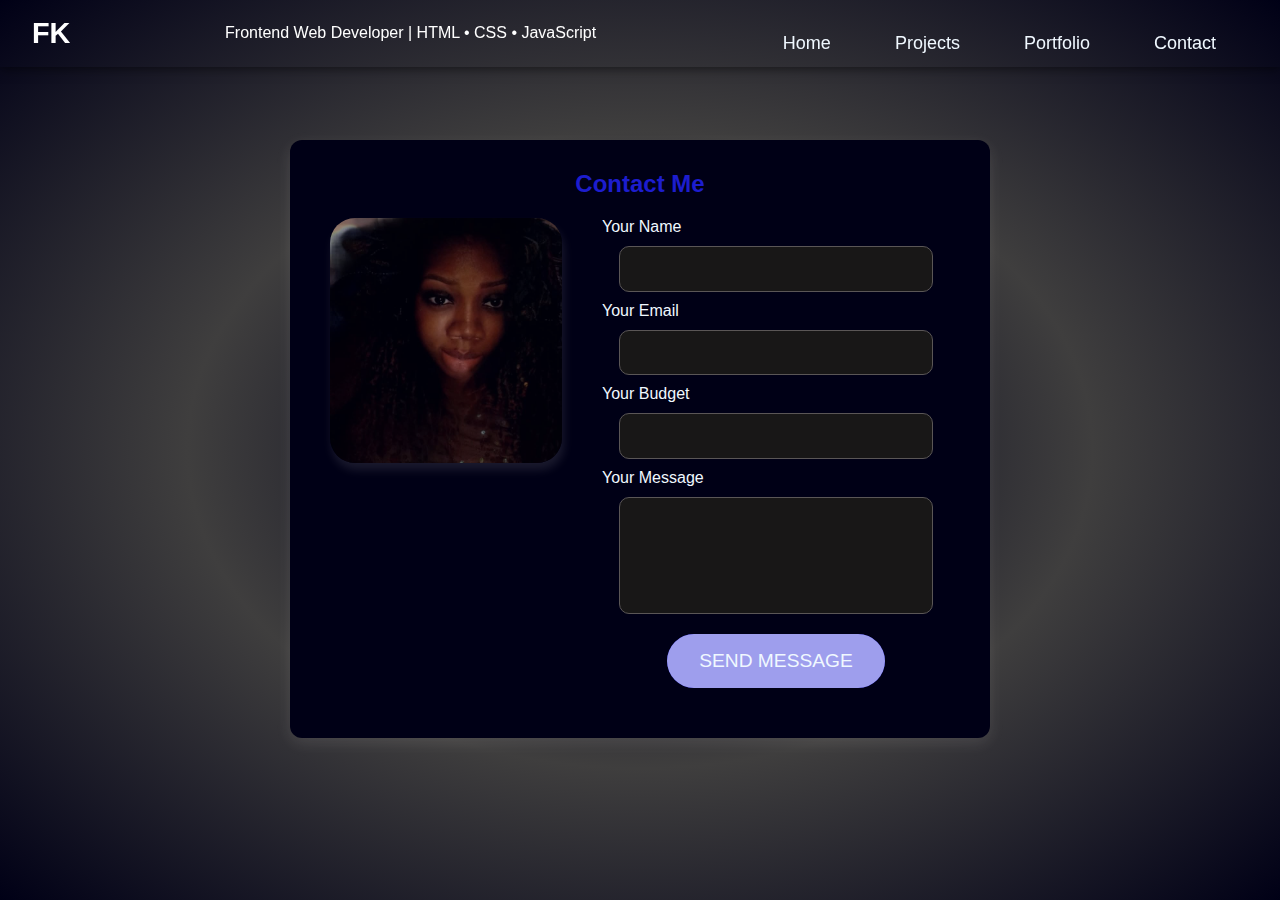
<file: contact.html>
<!DOCTYPE html>
<html lang="en">
  <head>
    <meta charset="UTF-8" />
    <meta name="viewport" content="width=device-width, initial-scale=1.0" />
    <title>Contact Me | Favorite Kido</title>
    <link rel="stylesheet" href="contact.css" />
  </head>
  <body>
    <header>
      <h1>FK</h1>
      <p>Frontend Web Developer | HTML • CSS • JavaScript</p>
      <nav class="container">
        <ul>
          <li><a href="/index.html">Home</a></li>
          <li><a href="projects.html" target="_blank">Projects</a></li>
          <li><a href="explore.html" target="_blank">Portfolio</a></li>
          <li><a href="contact.html" target="_blank">Contact</a></li>
        </ul>
      </nav>
    </header>

    <main>
      <section class="contact-section">
        <h2>Contact Me</h2>
        <div class="contact-wrapper">
          <div class="contact-image">
            <img
              src="my projects/images/my profile.jpg"
              alt="Contact Illustration"
            />
          </div>
          <form
            id="contact-form"
            action="https://formspree.io/f/meogaoow"
            method="POST"
          >
            <div class="form-group">
              <label for="name">Your Name</label>
              <input type="text" name="name" id="name" required />
            </div>

            <div class="form-group">
              <label for="email">Your Email</label>
              <input type="email" name="email" id="email" required />
            </div>

            <div class="form-group">
              <label for="budget">Your Budget</label>
              <input type="text" name="budget" id="budget" required />
            </div>

            <div class="form-group">
              <label for="message">Your Message</label>
              <textarea
                name="message"
                id="message"
                rows="5"
                required
              ></textarea>
            </div>

            <button type="submit" id="submit-btn">Send Message</button>

            <p id="loading-message" class="info-text" style="display: none">
              Sending...
            </p>
            <p id="form-message" class="success-text" style="display: none">
              Thank you! Message sent successfully.
            </p>
            <p id="error-message" class="error-text" style="display: none">
              Something went wrong. Please try again.
            </p>
          </form>
        </div>
      </section>
    </main>

    <script src="my-portfolio.js"></script>
  </body>
</html>
</file>
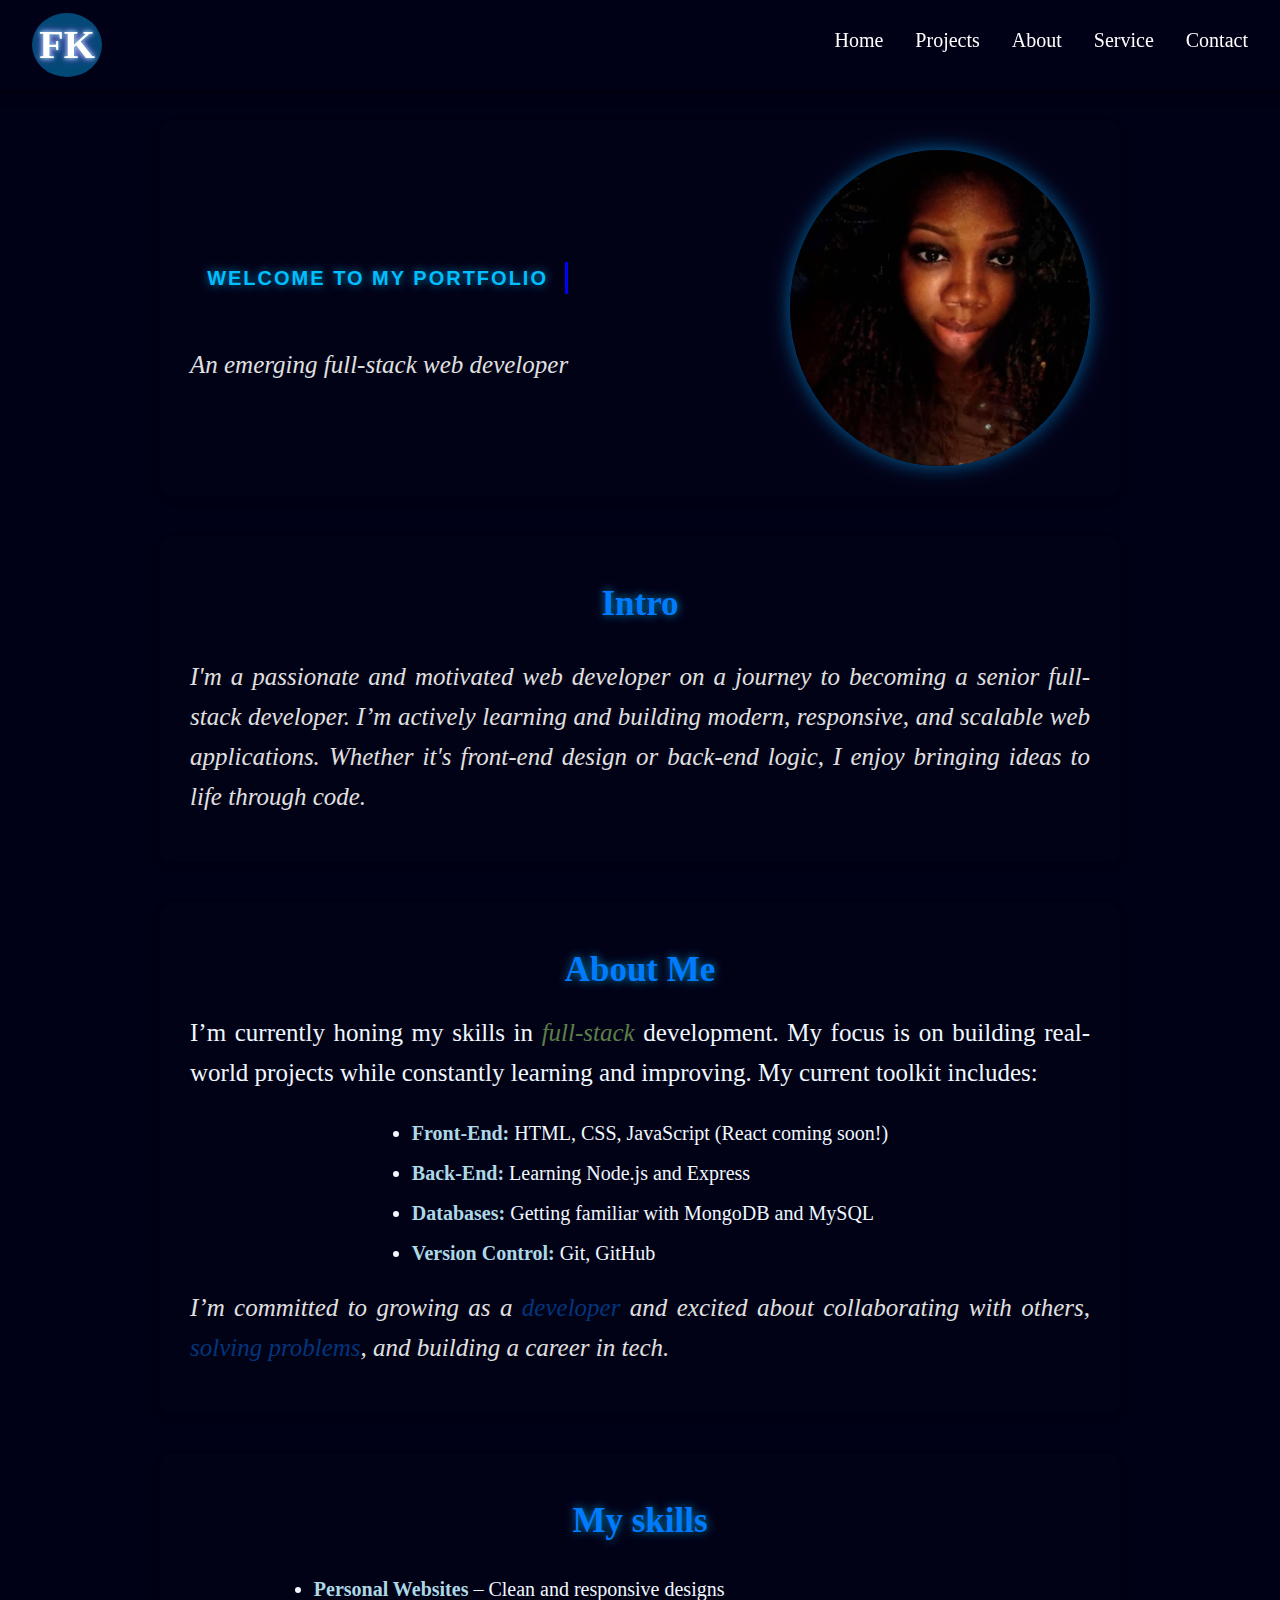
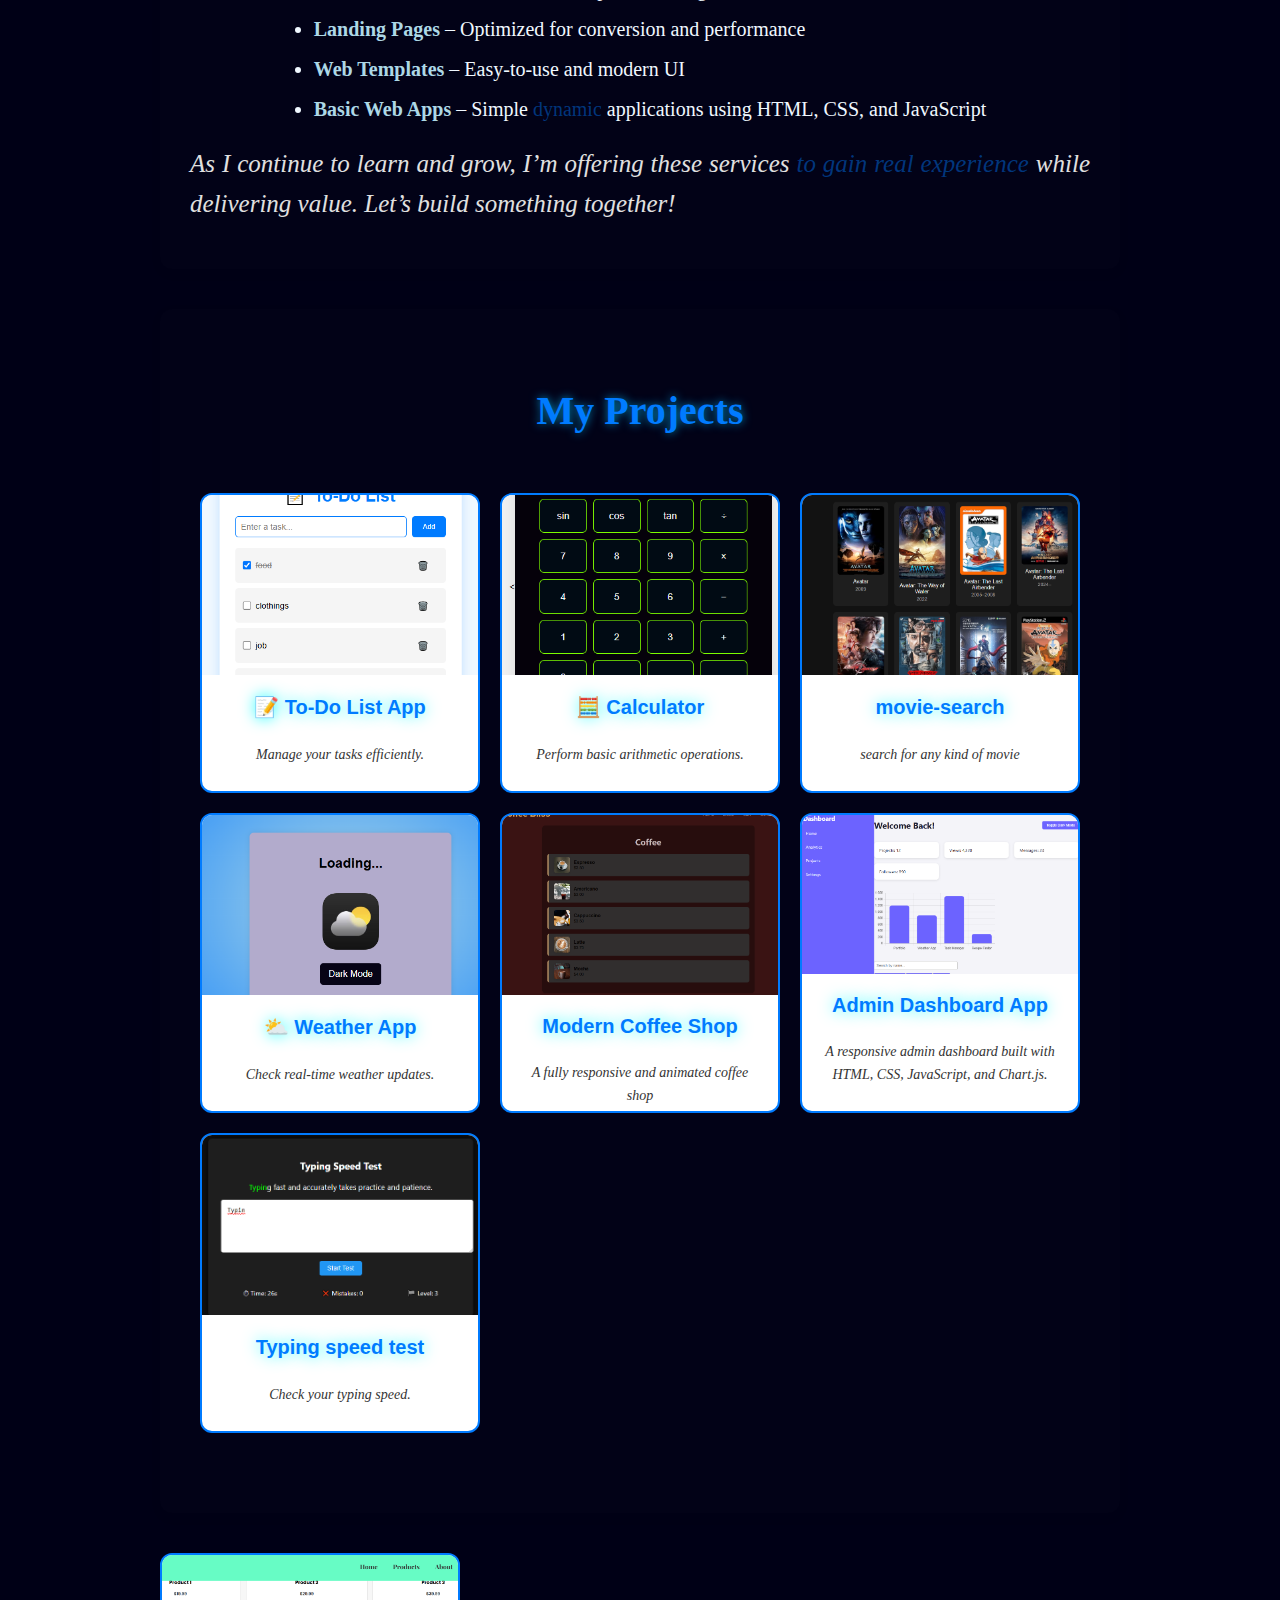
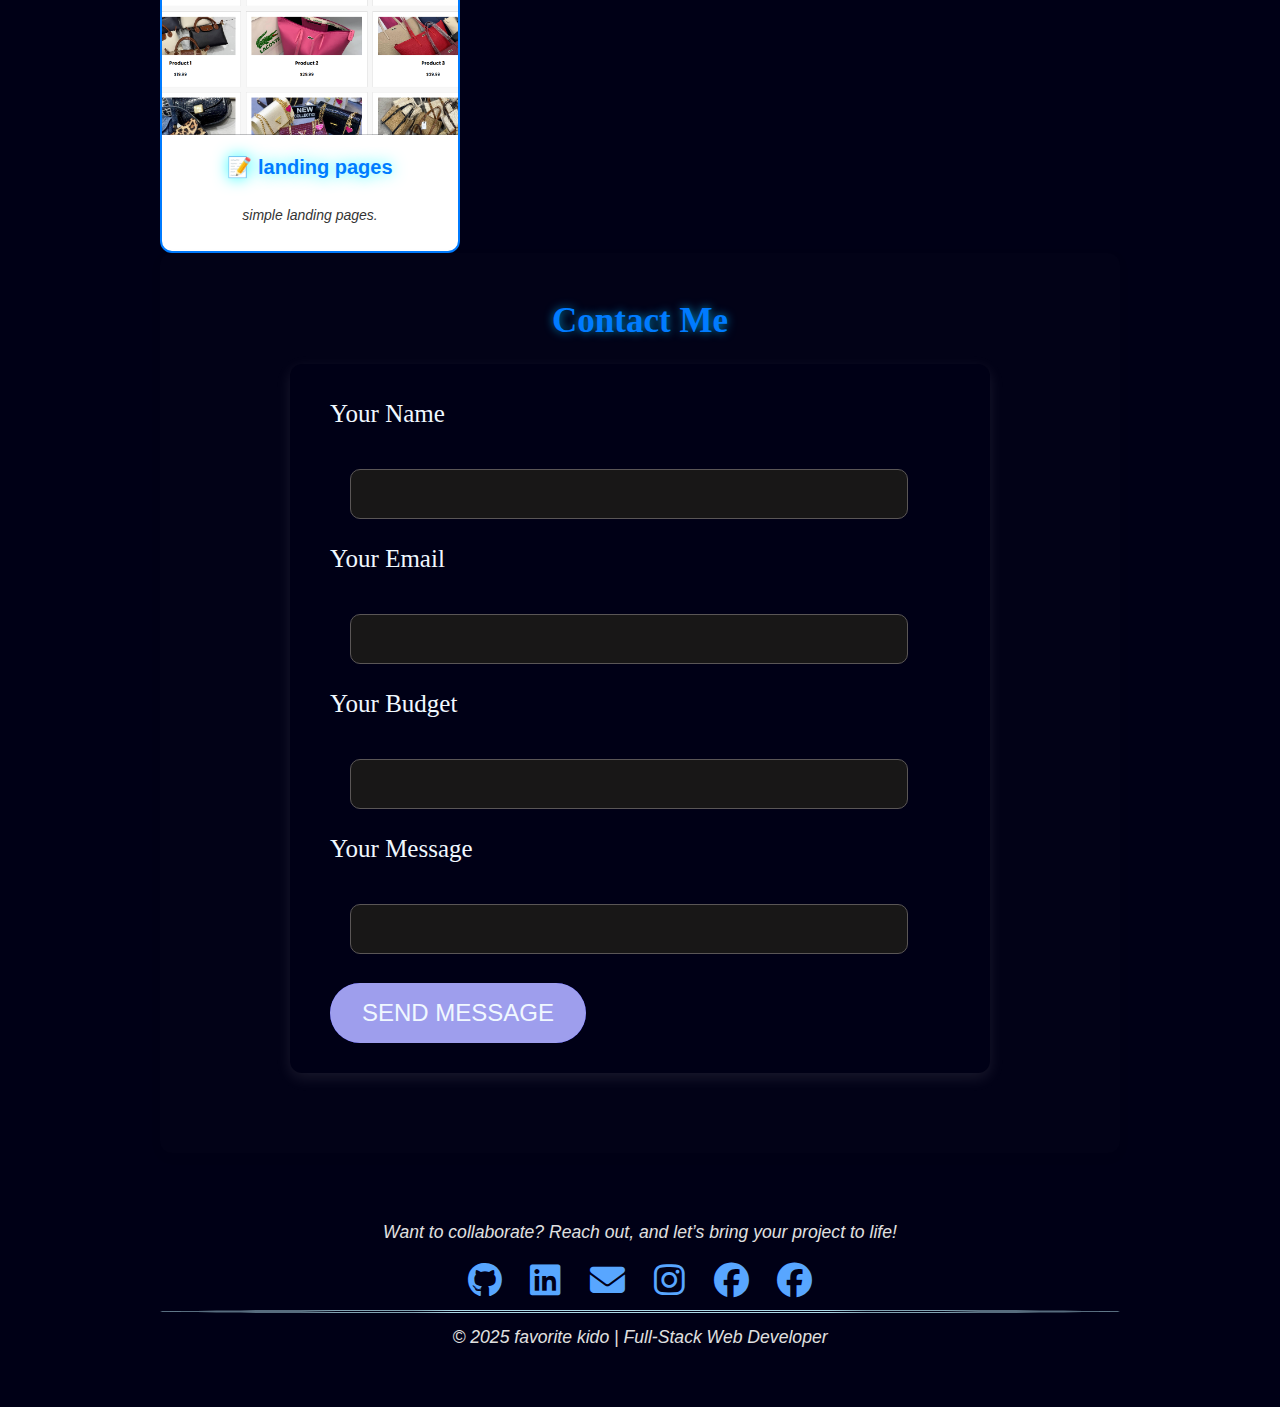
<file: explore.html>
<!DOCTYPE html>
<html lang="en">
  <head>
    <meta charset="UTF-8" />
    <meta name="viewport" content="width=device-width, initial-scale=1.0" />
    <title>Favorite Kido | Web Developer</title>
    <link rel="stylesheet" href="explore.css" />
    <link rel="stylesheet" href="https://cdnjs.cloudflare.com/ajax/libs/font-awesome/6.7.2/css/all.min.css" integrity="sha512-Evv84Mr4kqVGRNSgIGL/F/aIDqQb7xQ2vcrdIwxfjThSH8CSR7PBEakCr51Ck+w+/U6swU2Im1vVX0SVk9ABhg==" crossorigin="anonymous" referrerpolicy="no-referrer" />
    <link rel="preconnect" href="https://fonts.googleapis.com">
<link rel="preconnect" href="https://fonts.gstatic.com" crossorigin>
<link href="https://fonts.googleapis.com/css2?family=Press+Start+2P&display=swap" rel="stylesheet">
  </head>
  <body>
    <header class="header">
      <h1>FK</h1>
      <div class="tech-stack">
        <p class="fade-in">
          Web Developer | 
          <i class="fa-brands fa-html5" style="color: #1eed02;"></i> HTML • 
          <i class="fa-brands fa-css3-alt" style="color: #fa6400;"></i> CSS • 
          <i class="fa-brands fa-js" style="color: #f7df1e;"></i> JavaScript & More
        </p>
      </div>
      
      
  <nav class="nav">
    <ul class="nav-links">
      <li><a href="/my-portfolio.html">Home</a></li>
      <li><a href="#projects">Projects</a></li>
      <li><a href="#about">About</a></li>
      <li><a href="#service">Service</a></li>
      <li><a href="#contact">Contact</a></li>
    </ul>
  </nav>
    </header>

    <main>
      <section id="welcome-section">
        
    
        <div>
          <h1 class="fade-in">HEY!</h1>
          <h1 class="typing"> WELCOME TO MY PORTFOLIO</h1>


        
        <h2 class="glow-text fade-in delay">I'M FAVORITE KIDO</h2>
        <p>An emerging full-stack web developer</p></div>
        <img class="image" src="my projects/images/my profile.jpg" alt="my profile"
                />
      </section>
<section class="sec2">
  <h2>Intro</h2>
  <p>
  I'm a passionate and motivated web developer on a journey to becoming a senior full-stack developer. I’m actively learning and building modern, responsive, and scalable web applications. Whether it's front-end design or back-end logic, I enjoy bringing ideas to life through code.
  </p>
  
      </section>

      <section  id="about">
        <h2>About Me</h2>
<label>I’m currently honing my skills in <em >full-stack</em> development. My focus is on building real-world projects while constantly learning and improving. My current toolkit includes:</label>
<ul>
  <li><b>Front-End:</b> HTML, CSS, JavaScript (React coming soon!)</li>
  <li><b>Back-End:</b> Learning Node.js and Express</li>
  <li><b>Databases:</b> Getting familiar with MongoDB and MySQL</li>
  <li><b>Version Control:</b> Git, GitHub</li>
</ul>
<p>
I’m committed to growing as a <span class="sp">developer</span> and excited about collaborating with others, <span class="sp">solving problems</span>, and building a career in tech.
</p>

      </section>

<section id="service">
  <h2>My skills</h2>
  <ul>
    <li><b>Personal Websites</b> – Clean and responsive designs</li>
    <li><b>Landing Pages</b> – Optimized for conversion and performance</li>
    <li><b>Web Templates</b> – Easy-to-use and modern UI</li>
    <li><b>Basic Web Apps</b> – Simple <span class="sp">dynamic</span> applications using HTML, CSS, and JavaScript</li>
  </ul>
  <p>
  As I continue to learn and grow, I’m offering these services <span class="sp">to gain real experience</span> while delivering value. Let’s build something together!
  </p>
  
</section>

<section id="projects">
  <h2>My Projects</h2>
  <div class="projects-grid">
    <div class="project">
      <a href="my projects/todo-list/todo-list.html" target="_blank">
        <div class="card">
          <img
            src="/my projects/images/todo-list-img.png"
            alt="To-Do List App"
          />
          <h3>📝 To-Do List App</h3>
          <p>Manage your tasks efficiently.</p>
        </div>
      </a>
    </div>

    <div class="project">
      <a href="my projects/calculator/calculator.html" target="_blank">
        <div class="card">
          <img
            src="my projects/images/calculator-img.png"
            alt="Calculator App"
          />
          <h3>🧮 Calculator</h3>
          <p>Perform basic arithmetic operations.</p>
        </div>
      </a>
    </div>

    <div class="project">
      <a href="my projects/movie-search-app/movie-app.html" target="_blank">
        <div class="card">
          <img
            src="my projects/images/movie search.png"
            alt="movie-search App"
          />
          <h3>movie-search</h3>
          <p>search for any kind of movie</p>
        </div>
      </a>
    </div>

    

    <div class="project">
      <a href="my projects/weather/weather.html" target="_blank">
        <div class="card">
          <img src="my projects/images/weather.png" alt="Weather App" />
          <h3>⛅ Weather App</h3>
          <p>Check real-time weather updates.</p>
        </div>
      </a>
    </div>

    <div class="project">
      <a href="my projects/coffe shop/homepage/coffe.html" target="_blank">
        <div class="card">
          <img src="my projects/images/coffee shop app.png" alt="coffee shop App" />
          <h3>Modern Coffee Shop </h3>
          <p>A fully responsive and animated coffee shop </p>
        </div>
      </a>
    </div>

    <div class="project">
      <a href="my projects/portifolio dashbord/prt.html" target="_blank">
        <div class="card">
          <img src="my projects/images/admin portfolio dashboard.png" alt="admin dashboard" />
          <h3> Admin Dashboard App</h3>
          <p>A responsive admin dashboard built with HTML, CSS, JavaScript, and Chart.js. </p>
        </div>
      </a>
    </div>


    <div class="project">
      <a href="my projects/type tester/type.html" target="_blank">
        <div class="card">
          <img
            src="my projects/images/typing speed-img.png"
            alt="Typing speed test app"
          />
          <h3>Typing speed test</h3>
          <p>Check your typing speed.</p>
        </div>
      </a>
    </div>
    </div>
    </section>
<div class="project">
          <a href="my projects/landing pages/lading1.html" target="_blank">
            <div class="card">
              <img
                src="/my projects/images/product page.png"
                alt="landing pages App"
              />
              <h3>📝 landing pages</h3>
              <p>simple landing pages.</p>
            </div>
          </a>
        </div>
    <section class="contact-section">
      <h2>Contact Me</h2>
      <form
            id="contact-form"
            action="https://formspree.io/f/meogaoow"
            method="POST"
          >
            <div class="form-group">
              <label for="name">Your Name</label>
              <input type="text" name="name" id="name" required />
            </div>

            <div class="form-group">
              <label for="email">Your Email</label>
              <input type="email" name="email" id="email" required />
            </div>

            <div class="form-group">
              <label for="budget">Your Budget</label>
              <input type="text" name="budget" id="budget" required />
            </div>

            <div class="form-group">
              <label for="message">Your Message</label>
              <textarea
                name="message"
                id="message"
                rows="5"
                required
              ></textarea>
            </div>

            <button type="submit" id="submit-btn">Send Message</button>

            <p id="loading-message" class="info-text" style="display: none">
              Sending...
            </p>
            <p id="form-message" class="success-text" style="display: none">
              Thank you! Message sent successfully.
            </p>
            <p id="error-message" class="error-text" style="display: none">
              Something went wrong. Please try again.
            </p>
          </form>
    </section>
    

<footer>
  <p>
    Want to collaborate? Reach out, and let’s bring your project to life!
  </p>
  <div class="footer-container">
    <div class="footer-content">
      <div class="footer-links" id="contact">
        <a
          id="profile-link"
          href="https://github.com/favoritekd"
          target="_blank"
          ><i class="fa-brands fa-github"></i></a
        >
        <a
          id="profile-link"
          href="https://www.linkedin.com/in/favoritekd-webdev-711366362?utm_source=share&utm_campaign=share_via&utm_content=profile&utm_medium=android_app"
          target="_blank"
          ><i class="fa-brands fa-linkedin"></i></a
        >
        <a id="profile-link" href="goodiexapp@gmail.com" target="_blank"><i class="fa-solid fa-envelope"></i></a>

        <a id="profile-link" href="https://www.instagram.com/favoritekd_web_developer?igsh=MTF2ZnozZmt1NWl4dg==" target="_blank"><i class="fa-brands fa-instagram"></i></a>

        <a id="profile-link" href="https://www.facebook.com/share/1ASSq4RvF1/" target="_blank"><i class="fa-brands fa-facebook"></i></a>
        
        <a id="profile-link" href="https://www.facebook.com/share/1ASSq4RvF1/" target="_blank"><i class="fa-brands fa-facebook"></i></a>
      </div>
      <hr />
      <p>© 2025 favorite kido | Full-Stack Web Developer</p>
    </div>
  </div>
</footer>
<script src="my-portfolio.js"></script>
  </body>

</html>
</file>
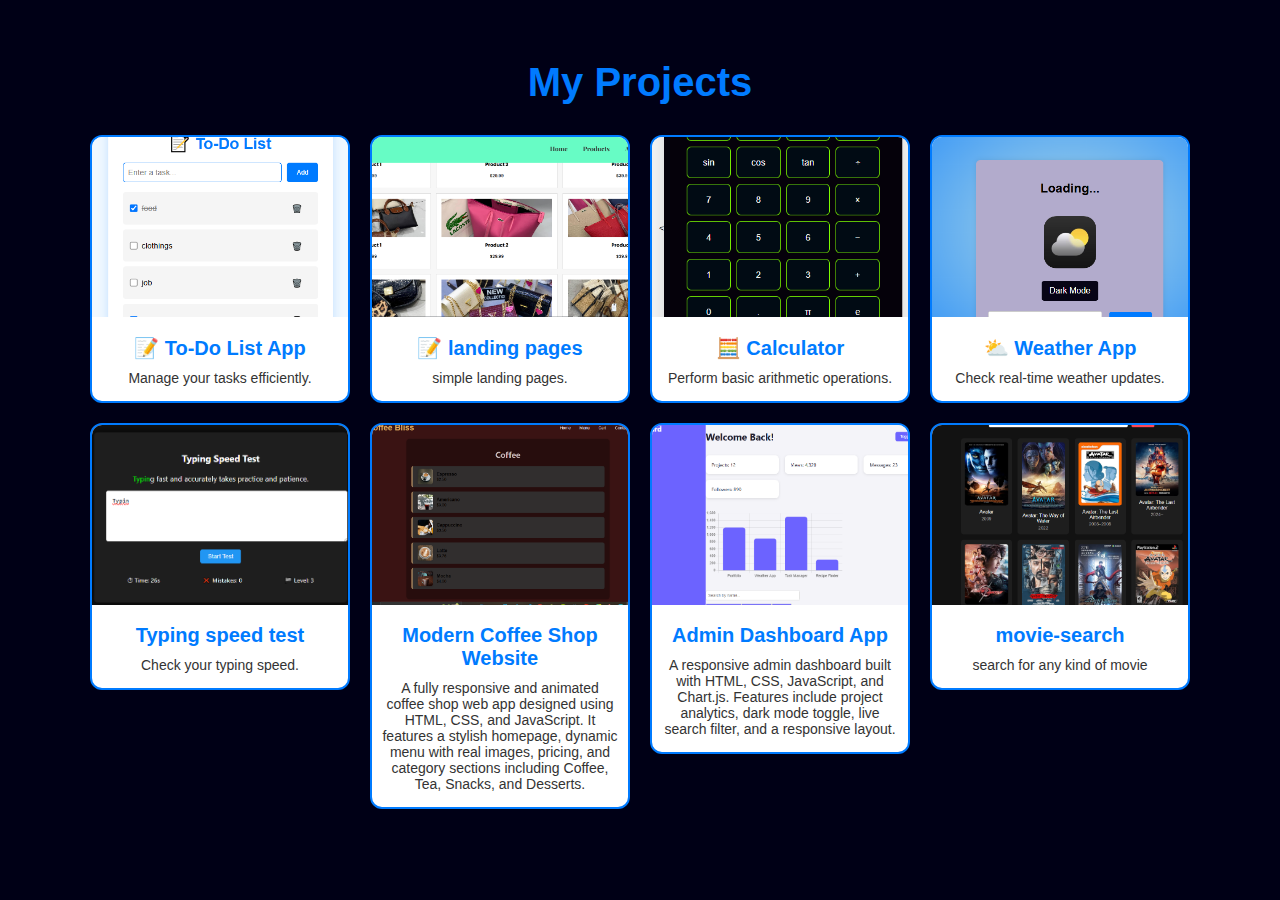
<file: projects.html>
<!DOCTYPE html>
<html lang="en">
  <head>
    <meta charset="UTF-8" />
    <meta name="viewport" content="width=device-width, initial-scale=1" />
    <title>My Projects</title>
    <link rel="stylesheet" href="projects.css" />
  </head>
  <body>
    <section id="projects">
      <h2>My Projects</h2>
      <div class="projects-grid">
        <div class="project">
          <a href="my projects/todo-list/todo-list.html" target="_blank">
            <div class="card">
              <img
                src="/my projects/images/todo-list-img.png"
                alt="To-Do List App"
              />
              <h3>📝 To-Do List App</h3>
              <p>Manage your tasks efficiently.</p>
            </div>
          </a>
        </div>
        <div class="project">
          <a href="my projects/landing pages/lading1.html" target="_blank">
            <div class="card">
              <img
                src="/my projects/images/product page.png"
                alt="landing pages App"
              />
              <h3>📝 landing pages</h3>
              <p>simple landing pages.</p>
            </div>
          </a>
        </div>
        <div class="project">
          <a href="my projects/calculator/calculator.html" target="_blank">
            <div class="card">
              <img
                src="my projects/images/calculator-img.png"
                alt="Calculator App"
              />
              <h3>🧮 Calculator</h3>
              <p>Perform basic arithmetic operations.</p>
            </div>
          </a>
        </div>

        <div class="project">
          <a href="my projects/weather/weather.html" target="_blank">
            <div class="card">
              <img src="my projects/images/weather.png" alt="Weather App" />
              <h3>⛅ Weather App</h3>
              <p>Check real-time weather updates.</p>
            </div>
          </a>
        </div>

        <div class="project">
          <a href="my projects/type tester/type.html" target="_blank">
            <div class="card">
              <img
                src="my projects/images/typing speed-img.png"
                alt="Typing speed test app"
              />
              <h3>Typing speed test</h3>
              <p>Check your typing speed.</p>
            </div>
          </a>
        </div>
        <div class="project">
          <a href="my projects/coffe shop/homepage/coffe.html" target="_blank">
            <div class="card">
              <img
                src="my projects/images/coffee shop app.png"
                alt="coffee shop App"
              />
              <h3>Modern Coffee Shop Website</h3>
              <p>
                A fully responsive and animated coffee shop web app designed
                using HTML, CSS, and JavaScript. It features a stylish homepage,
                dynamic menu with real images, pricing, and category sections
                including Coffee, Tea, Snacks, and Desserts.
              </p>
            </div>
          </a>
        </div>

        <div class="project">
          <a href="my projects/portifolio dashbord/prt.html" target="_blank">
            <div class="card">
              <img
                src="my projects/images/admin portfolio dashboard.png"
                alt="admin dashboard"
              />
              <h3>Admin Dashboard App</h3>
              <p>
                A responsive admin dashboard built with HTML, CSS, JavaScript,
                and Chart.js. Features include project analytics, dark mode
                toggle, live search filter, and a responsive layout.
              </p>
            </div>
          </a>
        </div>

        <div class="project">
          <a href="my projects/movie-search-app/movie-app.html" target="_blank">
            <div class="card">
              <img
                src="my projects/images/movie search.png"
                alt="movie-search App"
              />
              <h3>movie-search</h3>
              <p>search for any kind of movie</p>
            </div>
          </a>
        </div>
        <!-- Add more project cards here -->
      </div>
    </section>
  </body>
</html>
</file>
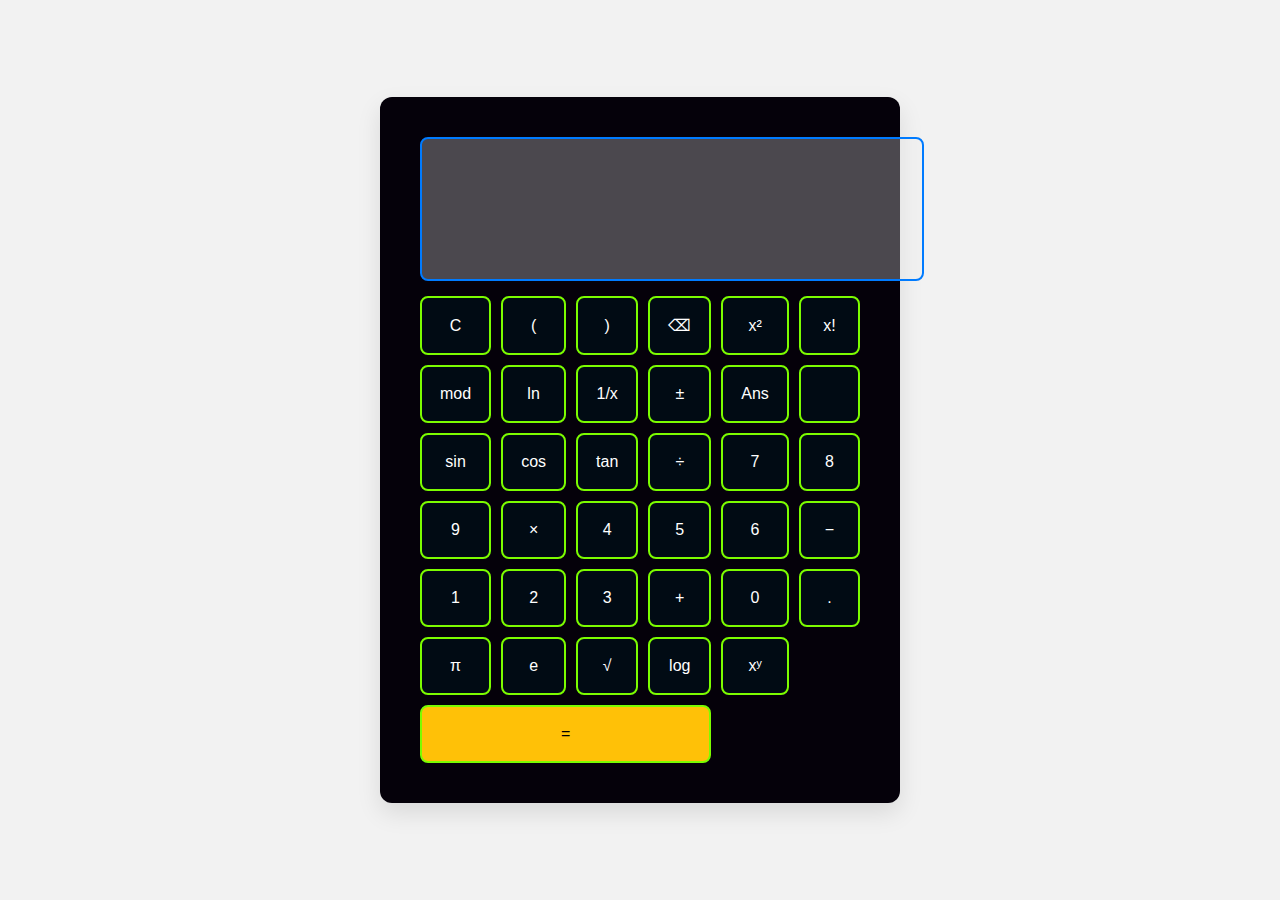
<file: my projects/calculator/calculator.html>
<!DOCTYPE html>
<html lang="en">
  <head>
    <meta charset="UTF-8" />
    <meta name="viewport" content="width=device-width, initial-scale=1.0" />
    <title>Scientific Calculator</title>
    <link rel="stylesheet" href="calculator.css" />
  </head>
  <body>
    <div class="calculator">
      <input type="text" id="display" disabled />
      <div class="buttons">
        <button onclick="clearDisplay()">C</button>
        <button onclick="appendValue('(')">(</button>
        <button onclick="appendValue(')')">)</button>
        <button onclick="backspace()">⌫</button>

        <button onclick="square()">x²</button>
        <button onclick="factorial()">x!</button>
        <button onclick="appendValue('%')">mod</button>
        <button onclick="appendValue('Math.log(')">ln</button>

        <button onclick="reciprocal()">1/x</button>
        <button onclick="toggleSign()">±</button>
        <button onclick="useAns()">Ans</button>
        <button onclick="appendValue('')"></button>
        <!-- blank if you want even rows -->

        <button onclick="appendValue('sin(')">sin</button>
        <button onclick="appendValue('cos(')">cos</button>
        <button onclick="appendValue('tan(')">tan</button>
        <button onclick="appendValue('/')">÷</button>

        <button onclick="appendValue('7')">7</button>
        <button onclick="appendValue('8')">8</button>
        <button onclick="appendValue('9')">9</button>
        <button onclick="appendValue('*')">×</button>

        <button onclick="appendValue('4')">4</button>
        <button onclick="appendValue('5')">5</button>
        <button onclick="appendValue('6')">6</button>
        <button onclick="appendValue('-')">−</button>

        <button onclick="appendValue('1')">1</button>
        <button onclick="appendValue('2')">2</button>
        <button onclick="appendValue('3')">3</button>
        <button onclick="appendValue('+')">+</button>

        <button onclick="appendValue('0')">0</button>
        <button onclick="appendValue('.')">.</button>
        <button onclick="appendValue('Math.PI')">π</button>
        <button onclick="appendValue('Math.E')">e</button>

        <button onclick="appendValue('Math.sqrt(')">√</button>
        <button onclick="appendValue('Math.log(')">log</button>
        <button onclick="appendValue('**')">xʸ</button>
        <button onclick="calculate()" class="equal">=</button>
      </div>
    </div>

    <script src="calculator.js"></script>
  </body>
</html>
</file>
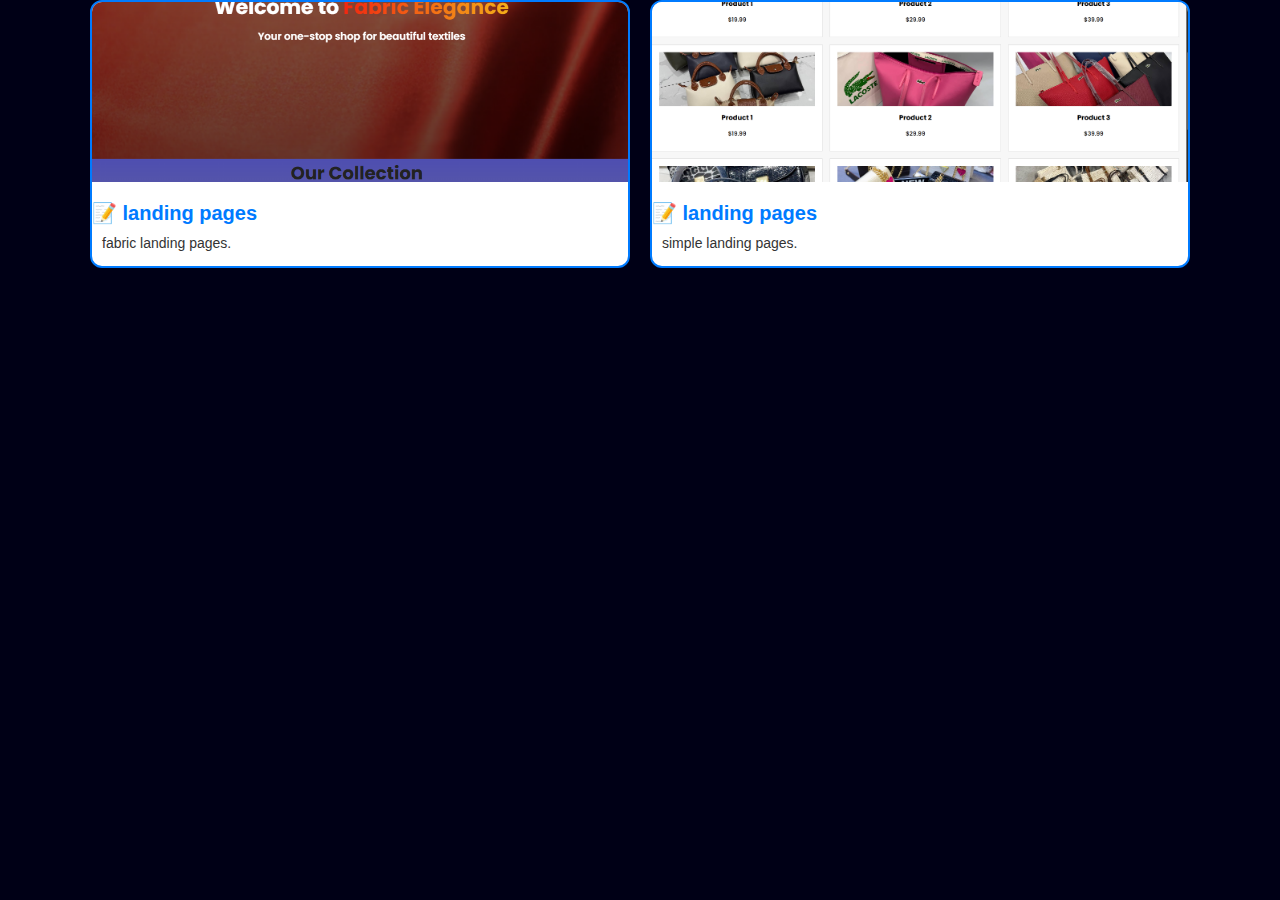
<file: my projects/landing pages/lading1.html>
<!DOCTYPE html>
<html lang="en">
  <head>
    <meta charset="UTF-8" />
    <meta name="viewport" content="width=device-width, initial-scale=1.0" />
    <title>landing pages</title>
    <link rel="stylesheet" href="/projects.css" />
  </head>
  <body>
    <div class="projects-grid">
      <div class="project">
        <a href="fabric.html" target="_blank">
          <div class="card">
            <img
              src="/my projects/images/landing1.png"
              alt="landing pages App"
            />
            <h3>📝 landing pages</h3>
            <p>fabric landing pages.</p>
          </div>
        </a>
      </div>

      <div class="project">
        <a href="home.html" target="_blank">
          <div class="card">
            <img
              src="/my projects/images/product page.png"
              alt="landing pages App"
            />
            <h3>📝 landing pages</h3>
            <p>simple landing pages.</p>
          </div>
        </a>
      </div>
    </div>
  </body>
</html>
</file>
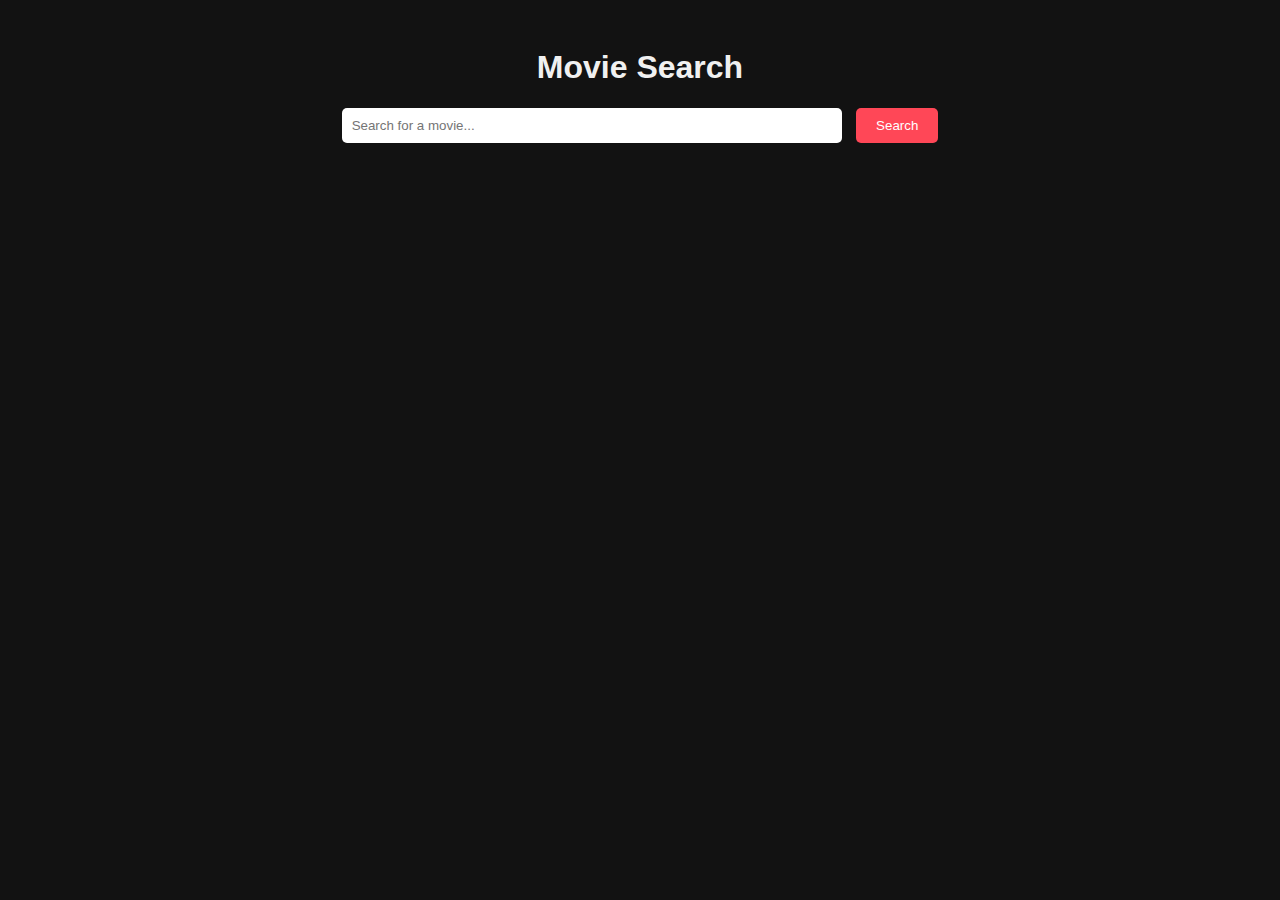
<file: my projects/movie-search-app/movie-app.html>
<!DOCTYPE html>
<html lang="en">
  <head>
    <meta charset="UTF-8" />
    <meta name="viewport" content="width=device-width, initial-scale=1.0" />
    <title>Movie Search App</title>
    <link rel="stylesheet" href="movie-app.css" />
  </head>
  <body>
    <div class="container">
      <h1>Movie Search</h1>
      <input type="text" id="searchInput" placeholder="Search for a movie..." />
      <button onclick="searchMovies()">Search</button>
      <div id="movieList"></div>
    </div>

    <script src="movie-app.js"></script>
  </body>
</html>
</file>
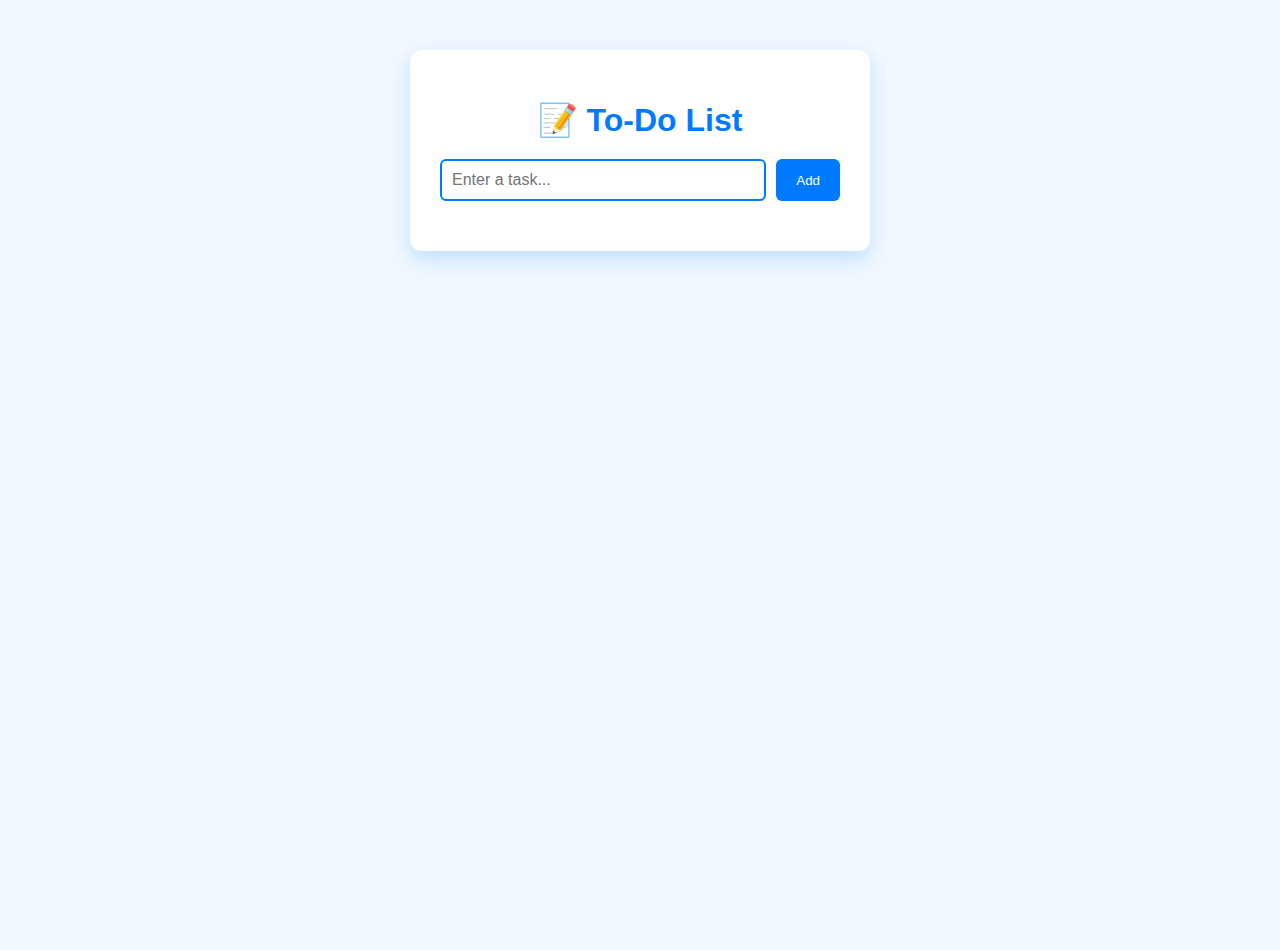
<file: my projects/todo-list/todo-list.html>
<!DOCTYPE html>
<html lang="en">
  <head>
    <meta charset="UTF-8" />
    <meta name="viewport" content="width=device-width, initial-scale=1.0" />
    <title>To-Do List App</title>
    <link rel="stylesheet" href="todo-list.css" />
  </head>
  <body>
    <div class="todo-container">
      <h1>📝 To-Do List</h1>
      <form id="todo-form">
        <input
          type="text"
          id="task-input"
          placeholder="Enter a task..."
          required
        />
        <button type="submit">Add</button>
      </form>
      <ul id="task-list"></ul>
    </div>

    <script src="todo-list.js"></script>
  </body>
</html>
</file>
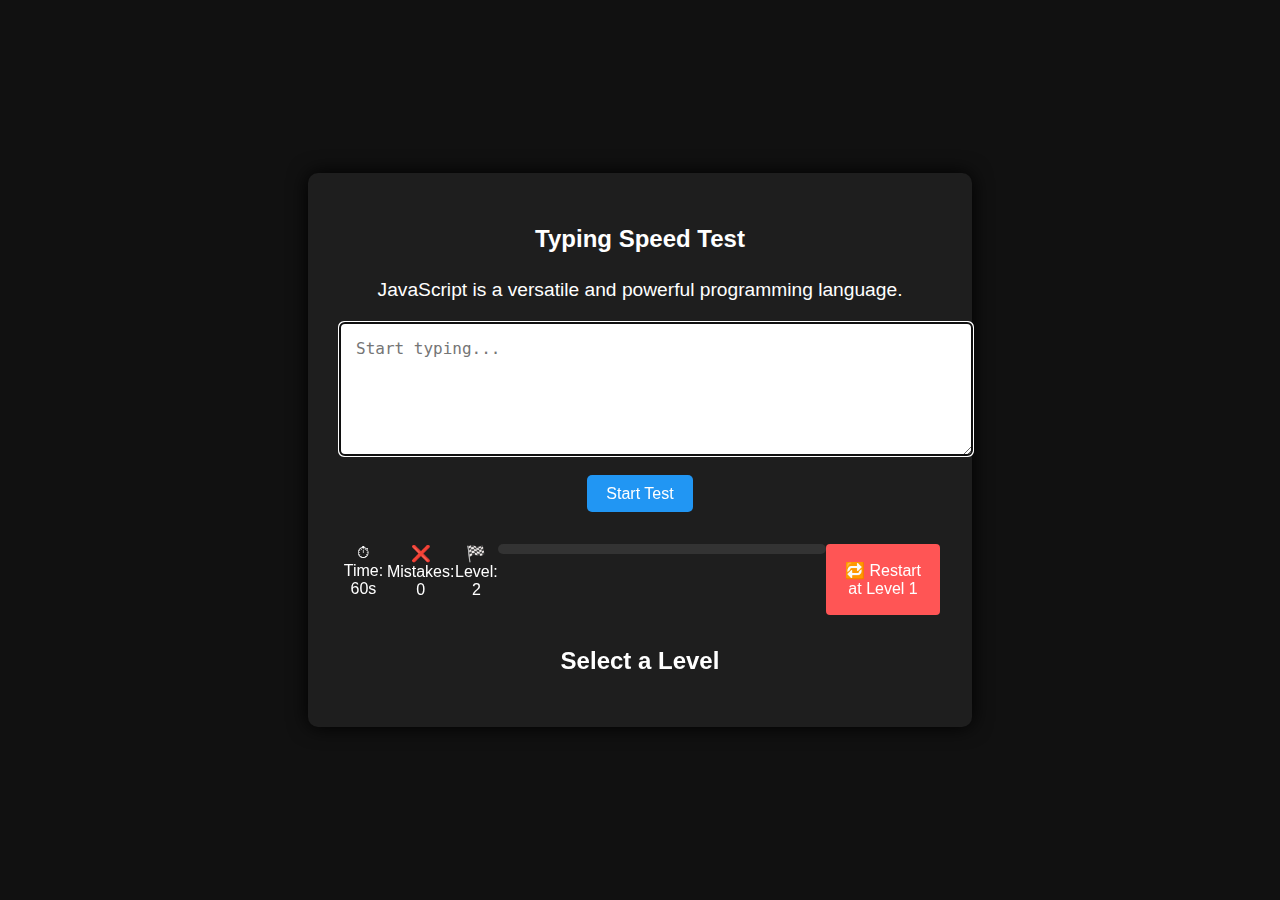
<file: my projects/type tester/type.html>
<!DOCTYPE html>
<html lang="en">
  <head>
    <meta charset="UTF-8" />
    <meta name="viewport" content="width=device-width, initial-scale=1.0" />
    <title>Typing Speed Test</title>
    <link rel="stylesheet" href="type.css" />
  </head>
  <body>
    <div class="container">
      <h2>Typing Speed Test</h2>
      <p id="text-display"></p>
      <textarea
        id="text-input"
        placeholder="Start typing..."
        disabled
      ></textarea>
      <button id="start-btn">Start Test</button>
      <div class="stats">
        <p>⏱ Time: <span id="timer">60</span>s</p>
        <p>❌ Mistakes: <span id="mistakes">0</span></p>
        <p>
          🏁 Level:
          <span id="level-num"
            >1
            <div class="progress-container">
              <div class="progress-bar" id="progress-bar"></div>
            </div>
          </span>
          <button id="reset-levels" class="reset-btn">
            🔁 Restart at Level 1
          </button>
        </p>
      </div>
      <div id="level-selector-container" class="level-selector-container">
        <h2>Select a Level</h2>
        <div id="level-selector" class="level-selector"></div>
      </div>
    </div>

    <script src="type.js"></script>
  </body>
</html>
</file>
<file: contact.css>
* {
  padding: 0;
  margin: 0;
  font-family: Tahoma, sans-serif;
  box-sizing: border-box;
}

body {
  background-image: radial-gradient(
    rgb(0, 0, 22),
    rgb(63, 62, 62),
    rgb(0, 0, 22)
  );
  background-repeat: repeat-x;
  color: aliceblue;
  padding: 20px;
  min-height: 100vh;
  display: flex;
  flex-direction: column;
  align-items: center;
}

/* HEADER */
header {
  display: flex;
  justify-content: space-between;
  align-items: center;
  padding: 0.8rem 2rem;
  background-color: inherit;
  color: white;
  position: fixed;
  top: 0;
  left: 0;
  width: 100%;
  z-index: 1000;
  box-shadow: 0 2px 10px rgba(0, 0, 0, 0.5);
}

header h1 {
  font-size: 1.8rem;
}

/* NAVIGATION */
ul {
  display: flex;
  flex-wrap: wrap;
  list-style: none;
  margin-top: 20px;
}

ul li a {
  text-decoration: none;
  color: aliceblue;
  font-size: 18px;
  padding: 1rem 2rem;
  position: relative;
}

a::before,
a::after {
  content: "";
  position: absolute;
  width: 100%;
  height: 2px;
  background: aliceblue;
  transform: scaleX(0);
  transition: transform 1s;
}

a::before {
  top: 0;
  left: 0;
  transform-origin: left;
}

a::after {
  bottom: 0;
  left: 0;
  transform-origin: right;
}

ul li a:hover::before,
ul li a:hover::after {
  transform: scaleX(1);
}

/* CONTACT SECTION */
.contact-section {
  background: rgb(0, 0, 22);
  padding: 30px 40px;
  max-width: 700px;
  width: 100%;
  border-radius: 12px;
  box-shadow: 0 5px 15px rgba(245, 238, 238, 0.1);
  margin-top: 120px;
}

.contact-section h2 {
  color: rgb(29, 29, 206);
  text-align: center;
  margin-bottom: 20px;
}

/* FORM FIELDS */
form input,
form textarea {
  width: 90%;
  padding: 0.8rem;
  margin: 10px auto;
  border: 1px solid #5a5656;
  border-radius: 10px;
  background-color: #181717;
  color: aliceblue;
  font-size: 16px;
  display: block;
  resize: none;
}

/* FORM BUTTON */
form button {
  padding: 1rem 2rem;
  background: rgba(2, 2, 253, 0.82);
  color: aliceblue;
  font-size: 1.2rem;
  text-transform: uppercase;
  cursor: pointer;
  border: none;
  border-radius: 100px;
  margin: 20px auto;
  position: relative;
  z-index: 1;
  display: block;
  transition: transform 0.2s, box-shadow 0.2s;
}

form button::before {
  content: "";
  position: absolute;
  width: 100%;
  height: 100%;
  top: 0;
  left: 0;
  background: rgba(192, 192, 243, 0.824);
  border-radius: 100px;
  transition: all 1s;
  z-index: -1;
}

form button:hover::before {
  transform: scaleX(1.4) scaleY(1.6);
  opacity: 0;
}

form button:hover {
  transform: translateY(-3px);
  box-shadow: 0 10px 20px rgba(0, 0, 0, 0.2);
}

form button:active {
  transform: translateY(-1px);
  box-shadow: 0 5px 10px rgba(0, 0, 0, 0.2);
}

/* FEEDBACK MESSAGES */
.info-text,
.success-text,
.error-text {
  display: none;
  font-size: 0.95rem;
  margin-top: 10px;
  text-align: center;
}

.success-text {
  color: green;
}

.error-text {
  color: red;
}

.info-text {
  color: #ccc;
}

/* RESPONSIVE */
@media (max-width: 600px) {
  .contact-section {
    padding: 20px;
    margin-top: 140px;
  }

  ul {
    flex-direction: column;
    align-items: center;
  }

  ul li a {
    padding: 0.5rem 1rem;
  }

  form input,
  form textarea {
    width: 100%;
  }
}
.contact-wrapper {
  display: flex;
  gap: 40px;
  align-items: flex-start;
  justify-content: space-between;
  flex-wrap: wrap;
}

.contact-image {
  flex: 1;
  max-width: 400px;
}

.contact-image img {
  width: 100%;
  border-radius: 25px;
  box-shadow: 2px 7px 10px rgba(252, 244, 244, 0.178);
  opacity: 0.6;
}

.contact-section form {
  flex: 1.5;
  min-width: 300px;
}
</file>
<file: explore.css>
* {
  padding: 0;
  margin: 0;

  box-sizing: border-box;
}

body {
  line-height: 1.6;
  padding: 20px;
  background: rgb(0, 0, 22);
  background-repeat: repeat-x;
  font-family: codeman;
  cursor: pointer;
  color: aliceblue;
  font-size: 20px;
  margin: 0 auto;
}
/* Navigation links */
.nav-links {
  display: flex;
  gap: 2rem;
  list-style: none;
  margin: 0;
  padding: 0;
  overflow-x: auto; /* Enable horizontal scroll if needed */
}

.nav-links a {
  color: white;
  text-decoration: none;
  font-weight: 500;
  white-space: nowrap;
  transition: color 0.3s ease;
}

.nav-links a:hover {
  color: #00ffff;
}

/* Make nav scrollable and prevent wrapping on smaller screens */
@media (max-width: 768px) {
  .nav-links {
    flex-wrap: nowrap;
    overflow-x: auto;
  }
}
.nav-links a::before {
  content: "";
  position: absolute;
  top: 0;
  left: 0;
  width: 100%;
  height: 2px;
  background: aliceblue;
  transform: scaleX(0);
  transition: all 1s;
  transform-origin: left;
  border: 2px double rgb(8, 7, 0);
}

.nav-links ul li a:hover::before,
.nav-links ul li a:hover::after {
  transform: scaleX(1);
  color: #00ffff;
}
.nav-links a::after {
  content: "";
  position: absolute;
  bottom: 0;
  left: 0;
  width: 100%;

  height: 2px;
  background: aliceblue;
  transform: scaleX(0);
  transition: all 1s;
  transform-origin: right;
  border: 2px double rgb(8, 7, 0);
}
.header {
  display: flex;
  flex-direction: row;
  justify-content: space-between;
  align-items: center;
  padding: 0.8rem 2rem;
  background-color: #050027;
  color: white;
  position: fixed;
  top: 0;
  left: 0;
  width: 100%;
  z-index: 1000;
  box-shadow: 0 2px 10px rgba(0, 0, 0, 0.5);
}

/* Container for each section */
main {
  max-width: 1000px;
  margin: auto;
  padding: 20px;
}

section {
  background: #ffffff02;
  margin-bottom: 40px;
  padding: 30px;
  border-radius: 12px;
  box-shadow: 0 4px 12px rgba(0, 0, 0, 0.05);
  display: flex;
  flex-direction: column;
  justify-content: center;
  align-items: center;
}

/* Section Headings */
section h1,
section h2 {
  color: #007bff;
  margin-bottom: 15px;
  text-align: center;
  font-family: tahoma;
  font-size: 35px;
}
#welcome-section {
  display: flex;
  justify-content: space-between;
  align-content: center;
  flex-direction: row;
  text-align: center;
  margin-top: 80px;
  flex-wrap: wrap;
}

.typing {
  overflow: hidden;
  border-right: 0.15em solid #00f;
  white-space: nowrap;
  margin: 0 auto;
  letter-spacing: 0.1em;
  animation: typing 3s steps(30, end), blink 0.75s step-end infinite;
  font-size: 20px;
}

@keyframes typing {
  from {
    width: 0;
  }
  to {
    width: 100%;
  }
}

@keyframes blink {
  from,
  to {
    border-color: transparent;
  }
  50% {
    border-color: #00f;
  }
}

#welcome-section h1,
h2,
h3 {
  font-family: "Poppins", sans-serif;
  text-align: center;
  color: #00bfff;
  text-shadow: 0 0 10px rgba(0, 191, 255, 0.7);
  margin: 10px 0;
}

h3 {
  color: #00ffff;
  font-weight: 700;
  font-size: 2rem;
  text-shadow: 0 0 15px rgba(0, 255, 255, 0.8);
}

p {
  color: #e0e0e0;
  font-family: "Raleway", sans-serif;
  font-size: 1.1rem;
  font-style: italic;
  text-align: center;
  margin-top: 10px;
}
.fade-in {
  opacity: 0;
  animation: fadeIn 1.5s ease-in forwards;
}

.projects-grid {
  display: grid;
  grid-template-columns: repeat(3, 1fr); /* 3 columns */
  gap: 20px;
  padding: 20px;
}

.card {
  background: #fff;
  border: 1px solid #ccc;
  border-radius: 8px;
  overflow: hidden;
  height: 300px; /* Fixed height */
  display: flex;
  flex-direction: column;
  justify-content: space-between;
}

.card img {
  height: 150px; /* Fixed image height */
  width: 100%;
  object-fit: cover; /* This keeps the image from stretching */
}

.card h3,
.card p {
  margin: 10px;
  font-size: 14px;
  text-align: center;
}

@keyframes fadeIn {
  to {
    opacity: 1;
  }
}

.image {
  width: 300px;

  align-self: right;
  padding-right: 0;
  border-radius: 50%;
  box-shadow: 0 0 20px rgba(0, 153, 255, 0.6);
  filter: brightness(1.1);
}
.glow-text {
  color: rgba(8, 175, 252, 0.49);
  font-size: 2.5rem;
  font-weight: bold;
  text-align: center;
  text-shadow: 0 0 2px #00aaff, 0 0 3px #00aaff, 0 0 5px #00aaff,
    0 0 10px #a64dff;
}

/* Paragraph and Labels */
section p,
section label {
  font-size: 25px;
  margin-bottom: 15px;
  display: block;
  text-align: justify;
  font-family: ta;
}

/* List Styling */
ul {
  margin-top: 10px;
  padding-left: 20px;
}

ul li {
  margin-bottom: 10px;
  line-height: 1.5;
}

/* Highlighted keywords */
b {
  color: lightblue;
}
header h1 {
  background-color: rgba(8, 175, 252, 0.42);
  border-radius: 50%;
  width: 70px;
  text-align: center;
  text-shadow: 0 0 2px gray, 0 0 3px #00aaff, 0 0 5px #ffff, 0 0 10px #a64dff;
}

footer {
  background: inherit;
  color: #ffffff;
  text-align: center;
  padding: 15px 0;
  font-size: 1rem;
  position: relative;
  bottom: 0;
  width: 100%;
}

.footer-links {
  margin-top: 8px;
  font-size: 35px;
}

.footer-links a {
  color: #58a6ff;
  margin: 0 10px;
  text-decoration: none;
  font-weight: bold;
}
section:hover {
  transform: scale(1.02);
  box-shadow: 0 0 15px rgba(0, 123, 255, 0.3);
  transition: 0.3s ease;
}
.fade-in {
  opacity: 0;
  transform: translateY(20px);
  animation: fadeInUp 0.6s ease-in forwards;
}
.sp {
  color: #007bff70;
}
em {
  color: rgba(185, 252, 124, 0.51);
}
@keyframes fadeInUp {
  to {
    opacity: 1;
    transform: translateY(0);
  }
}
.footer-links a:hover {
  font-size: large;
  transition: all 1s;
}
hr {
  border-radius: 50%;
  border: 1px solid lightblue;
  height: 3px;
}
form input,
form textarea {
  width: 90%;
  padding: 0.8rem;
  margin-bottom: 15px;
  border: 1px solid #5a5656;
  border-radius: 10px;
  height: 50px;
  background-color: #181717;
  color: aliceblue;
  margin: 20px;
  font-size: 16px;
  resize: none;
}

#contact h1 {
  color: blue;
  margin: 10px;
}

form button {
  padding: 1rem 2rem;
  background: rgba(2, 2, 253, 0.82);
  color: aliceblue;
  font-size: 16px;
  text-transform: uppercase;
  cursor: pointer;
  border: none;
  font-size: 1.5rem;
  transition: all 0.2s;
  border-radius: 100px;
  position: relative;
  margin: auto;
  z-index: 1;
}
form {
  /* Contact Form Container */

  background: rgb(0, 0, 22);
  padding: 30px 40px;
  max-width: 700px;
  width: 100%;
  border-radius: 12px;
  box-shadow: 0 5px 15px rgba(245, 238, 238, 0.1);
  margin-bottom: 50px;
}
form button:before {
  content: "";
  position: absolute;
  width: 100%;
  height: 100%;
  top: 0;
  left: 0;
  background: rgba(192, 192, 243, 0.824);
  border-radius: 100px;
  transition: all 1s;
  z-index: -1;
}

form button:hover::before {
  transform: scaleX(1.4) scaleY(1.6);
  opacity: 0;
}

form button:hover {
  transform: translateY(-3px);
  box-shadow: 0 10px 20px rgba(0, 0, 0, 0.2);
}

form button:active {
  transform: translateY(-1px);
  box-shadow: 0 10px 20px rgba(0, 5px, 10px, 0.2);
}

form input,
form textarea {
  font-size: 14px;
}
#projects {
  padding: 60px 20px;
  text-align: center;
}

#projects h2 {
  font-size: 2.5rem;
  margin-bottom: 30px;
  color: #007bff;
}
.projects-grid {
  display: flex;
  flex-wrap: wrap;
  justify-content: center;
  gap: 20px;
}

.project a {
  text-decoration: none;
}

.card {
  flex: 1 1 250px;
  max-width: 300px;
  background: #fff;
  border: 2px solid #007bff;
  border-radius: 12px;
  overflow: hidden;
  transition: transform 0.3s ease, box-shadow 0.3s ease;
  box-shadow: 0 0 0 rgba(0, 0, 0, 0);
}

.card:hover {
  transform: scale(1.05);
  box-shadow: 0 10px 25px rgba(0, 123, 255, 0.2);
}

.card img {
  width: 100%;
  height: 180px;
  object-fit: cover;
}

.card h3 {
  color: #007bff;
  margin: 15px 0 10px;
  font-size: 20px;
}

.card p {
  color: #333;
  font-size: 14px;
  padding: 0 10px 15px;
}

/* Header layout */
.header {
  display: flex;
  flex-direction: row;
  justify-content: space-between;
  align-items: center;
  padding: 0.8rem 2rem;
  background-color: inherit;
  color: white;
  position: fixed;
  top: 0;
  left: 0;
  width: 100%;
  z-index: 1000;
  box-shadow: 0 2px 10px rgba(0, 0, 0, 0.5);
  margin-bottom: 30px;
}
.info-text,
.success-text,
.error-text {
  display: none;
  font-size: 0.95rem;
}

.success-text {
  color: green;
}

.error-text {
  color: red;
}

.info-text {
  color: #555;
}
/* Make nav scrollable and prevent wrapping on smaller screens */

.fade-in {
  font-size: 1rem;
  font-weight: 500;
  color: white;
  white-space: nowrap; /* Prevent wrap on small screens */
  animation: fadeIn 2s ease-in-out forwards;
}

/* Fade-in animation */
@keyframes fadeIn {
  from {
    opacity: 0;
    transform: translateY(-10px);
  }
  to {
    opacity: 1;
    transform: translateY(0);
  }
}

/* Adjust font size on smaller screens */
/* 1.responsive Extra Small Devices */
@media (max-width: 480px) {
  body {
    font-size: 14px;
  }
  .nav-links {
    gap: 1rem;
    font-size: 12px;
  }
  .projects-grid {
    display: grid;
    grid-template-columns: 1fr;
  }
  .image {
    width: 50px;

    align-self: right;
    padding-right: 0;
    border-radius: 50%;
    box-shadow: 0 0 20px rgba(0, 153, 255, 0.6);
    filter: brightness(1.1);
  }
  header h1 {
    background-color: rgba(8, 175, 252, 0.42);
    border-radius: 50%;
    width: 30px;
    text-align: center;
    text-shadow: 0 0 2px gray, 0 0 3px #00aaff, 0 0 5px #ffff, 0 0 10px #a64dff;
    font-size: 0.9rem;
    margin-right: 20px;
  }
  .tech-stack {
    display: none;
  }
}

/* 2. Small Devices */
@media (min-width: 481px) and (max-width: 767px) {
  .nav-links {
    flex-direction: row;
    overflow-x: auto;
  }
  .projects-grid {
    display: grid;
    grid-template-columns: repeat(2, 1fr);
  }
  header h1 {
    background-color: rgba(8, 175, 252, 0.42);
    border-radius: 50%;
    width: 40px;
    text-align: center;
    text-shadow: 0 0 2px gray, 0 0 3px #00aaff, 0 0 5px #ffff, 0 0 10px #a64dff;
    font-size: 1.5rem;
    margin-right: 20px;
  }
  .image {
    width: 70px;

    align-self: right;
    padding-right: 0;
    border-radius: 50%;
    box-shadow: 0 0 20px rgba(0, 153, 255, 0.6);
    filter: brightness(1.1);
  }
  .tech-stack {
    display: none;
  }
  section {
    width: 90%;
    font-size: medium;
  }
}

/* 3. Medium Devices */
@media (min-width: 768px) and (max-width: 991px) {
  .projects-grid {
    display: grid;
    grid-template-columns: repeat(2, 1fr);
  }
  .image {
    width: 120px;

    align-self: flex-end;
    padding-right: 0;
    border-radius: 50%;
    box-shadow: 0 0 20px rgba(0, 153, 255, 0.6);
    filter: brightness(1.1);
  }
  header h1 {
    background-color: rgba(8, 175, 252, 0.42);
    border-radius: 50%;
    width: 100px;
    text-align: center;
    text-shadow: 0 0 2px gray, 0 0 3px #00aaff, 0 0 5px #ffff, 0 0 10px #a64dff;
    font-size: 2rem;
    margin-right: 30px;
  }
  .tech-stack {
    margin-right: 20px;
  }
  section {
    width: 90%;
    font-size: medium;
  }
}

/* 4. Large Devices */
@media (min-width: 992px) and (max-width: 1199px) {
  .projects-grid {
    display: grid;
    grid-template-columns: repeat(3, 1fr);
  }
}

/* 5. Extra Large Devices */
@media (min-width: 1200px) and (max-width: 1440px) {
  .projects-grid {
    display: grid;
    grid-template-columns: repeat(3, 1fr);
  }
}

/* 6. Ultra Wide Screens */
@media (min-width: 1441px) {
  .projects-grid {
    max-width: 1400px;
    margin: 0 auto;
  }
}
@media (max-width: 768px) {
  #welcome-section {
    display: flex;
    flex-direction: column;
    align-items: center;
    text-align: center;
  }

  #welcome-section img.image {
    order: -1; /* puts the image at the top */
    width: 150px; /* optional: adjust size for small screens */
    border-radius: 50%; /* optional  */
    margin-bottom: 1rem; /* space between image and text */
  }
}
</file>
<file: projects.css>
* {
  padding: 0;
  margin: 0;
  font-family: Tahoma, sans-serif;
  cursor: pointer;
}

ul {
  display: flex;
  flex-wrap: wrap;
  text-align: center;
  margin-top: 20px;
}

ul li {
  list-style: none;
}

ul li a {
  text-decoration: none;
  color: aliceblue;
  font-size: 18px;
  padding: 1rem 2rem;
  position: relative;
}

a::before {
  content: "";
  position: absolute;
  top: 0;
  left: 0;
  width: 100%;
  height: 2px;
  background: aliceblue;
  transform: scaleX(0);
  transition: all 1s;
  transform-origin: left;
  border: 2px double rgb(8, 7, 0);
}

ul li a:hover::before,
ul li a:hover::after {
  transform: scaleX(1);
}
a::after {
  content: "";
  position: absolute;
  bottom: 0;
  left: 0;
  width: 100%;
  height: 2px;
  background: aliceblue;
  transform: scaleX(0);
  transition: all 1s;
  transform-origin: right;
  border: 2px double rgb(8, 7, 0);
}
header {
  display: flex;
  flex-direction: row;
  justify-content: space-between;
  align-items: center;
  padding: auto;
}

body {
  font-family: Arial, sans-serif;
  margin: 0;
  padding: 0;
  background: rgb(0, 0, 22);
}

#projects {
  padding: 60px 20px;
  text-align: center;
}

#projects h2 {
  font-size: 2.5rem;
  margin-bottom: 30px;
  color: #007bff;
}

.projects-grid {
  display: grid;
  grid-template-columns: repeat(auto-fit, minmax(250px, 1fr));
  gap: 20px;
  max-width: 1100px;
  margin: auto;
  padding: 0 20px;
}

.project a {
  text-decoration: none;
}

.card {
  background: #fff;
  border: 2px solid #007bff;
  border-radius: 12px;
  overflow: hidden;
  transition: transform 0.3s ease, box-shadow 0.3s ease;
  box-shadow: 0 0 0 rgba(0, 0, 0, 0);
}

.card:hover {
  transform: scale(1.05);
  box-shadow: 0 10px 25px rgba(0, 123, 255, 0.2);
}

.card img {
  width: 100%;
  height: 180px;
  object-fit: cover;
}

.card h3 {
  color: #007bff;
  margin: 15px 0 10px;
  font-size: 20px;
}

.card p {
  color: #333;
  font-size: 14px;
  padding: 0 10px 15px;
}
</file>
<file: my projects/calculator/calculator.css>
body {
  display: flex;
  justify-content: center;
  align-items: center;
  min-height: 100vh;
  background: #f2f2f2;
  margin: 0;
  font-family: Arial, sans-serif;
}

.calculator {
  background: rgb(5, 1, 10);
  border-radius: 12px;
  box-shadow: 0 10px 25px rgba(0, 0, 0, 0.1);
  padding: 40px;
  width: 440px;
}

#display {
  width: 100%;
  height: 80px;
  font-size: 24px;
  text-align: right;
  padding: 30px;
  margin-bottom: 15px;
  border: 2px solid #007bff;
  border-radius: 8px;
  color: aliceblue;
}

.buttons {
  display: grid;
  grid-template-columns: repeat(6, 1fr);
  gap: 10px;
}

button {
  padding: 18px;
  font-size: 16px;
  border: 2px solid lawngreen;
  border-radius: 8px;
  background: #010b14;
  color: white;
  cursor: pointer;
  transition: background 0.2s;
}

button:hover {
  background: #0056b3;
}

.equal {
  background: #ffc107;
  color: #000;
  grid-column: span 4;
}

.equal:hover {
  background: #e0a800;
}
</file>
<file: my projects/movie-search-app/movie-app.css>
body {
  font-family: Arial, sans-serif;
  background-color: #121212;
  color: #f0f0f0;
  text-align: center;
  padding: 20px;
}

.container {
  max-width: 800px;
  margin: auto;
}

input {
  padding: 10px;
  width: 60%;
  border-radius: 5px;
  border: none;
  margin-bottom: 10px;
}

button {
  padding: 10px 20px;
  margin-left: 10px;
  background-color: #ff4757;
  border: none;
  border-radius: 5px;
  color: white;
  cursor: pointer;
}

#movieList {
  display: grid;
  grid-template-columns: repeat(auto-fit, minmax(180px, 1fr));
  gap: 20px;
  margin-top: 30px;
}

.movie-card {
  background-color: #1e1e1e;
  padding: 15px;
  border-radius: 10px;
  transition: transform 0.2s;
}

.movie-card:hover {
  transform: scale(1.05);
}

.movie-card img {
  width: 100%;
  border-radius: 8px;
}

.movie-title {
  margin: 10px 0 5px;
  font-size: 1.1em;
}

.movie-year {
  color: #aaa;
}
</file>
<file: my projects/todo-list/todo-list.css>
body {
  font-family: Arial, sans-serif;
  background: #f0f8ff;
  display: flex;
  justify-content: center;
  align-items: flex-start;
  min-height: 100vh;
  padding-top: 50px;
  margin: 0;
}

.todo-container {
  background: #ffffff;
  padding: 30px;
  border-radius: 12px;
  width: 100%;
  max-width: 400px;
  box-shadow: 0 8px 20px rgba(0, 123, 255, 0.2);
}

h1 {
  text-align: center;
  color: #007bff;
  margin-bottom: 20px;
}

#todo-form {
  display: flex;
  gap: 10px;
}

#task-input {
  flex: 1;
  padding: 10px;
  border: 2px solid #007bff;
  border-radius: 6px;
  font-size: 16px;
}

button {
  padding: 10px 20px;
  background: #007bff;
  color: white;
  border: none;
  border-radius: 6px;
  cursor: pointer;
}

button:hover {
  background: #0056b3;
}

#task-list {
  list-style: none;
  padding: 0;
  margin-top: 20px;
}

#task-list li {
  background: #f5f5f5;
  margin-bottom: 10px;
  padding: 12px;
  border-radius: 6px;
  display: flex;
  justify-content: space-between;
  align-items: center;
}

#task-list li span {
  flex: 1;
}

.delete-btn {
  background: transparent;
  border: none;
  color: red;
  font-size: 16px;
  cursor: pointer;
}
.task-check {
  margin-right: 10px;
  transform: scale(1.2);
  cursor: pointer;
}

.checked {
  text-decoration: line-through;
  color: gray;
}
</file>
<file: my projects/type tester/type.css>
body {
  font-family: "Segoe UI", sans-serif;
  display: flex;
  justify-content: center;
  align-items: center;
  height: 100vh;
  margin: 0;
  background: #111;
  color: #fff;
}

.container {
  width: 90%;
  max-width: 600px;
  background: #1e1e1e;
  padding: 2rem;
  border-radius: 10px;
  box-shadow: 0 0 20px #000;
  text-align: center;
}

#text-display {
  font-size: 1.2rem;
  line-height: 1.8;
  margin-bottom: 1rem;
  user-select: none;
}

#text-display span.correct {
  color: #0f0;
}

#text-display span.incorrect {
  color: #f00;
  text-decoration: underline;
}

#text-input {
  width: 100%;
  height: 100px;
  padding: 1rem;
  font-size: 1rem;
  border: none;
  border-radius: 5px;
  margin-bottom: 1rem;
}
.level-selector-container {
  margin-top: 2rem;
  text-align: center;
}

.level-selector {
  display: grid;
  grid-template-columns: repeat(auto-fill, minmax(60px, 1fr));
  gap: 1rem;
  justify-content: center;
}

.level-button {
  padding: 10px;
  background: #333;
  color: #fff;
  border: 2px solid #00ccff;
  border-radius: 4px;
  cursor: pointer;
  transition: background 0.3s, transform 0.3s;
}

.level-button:hover {
  background: #00ccff;
  transform: scale(1.1);
}

.level-button.locked {
  background: #777;
  cursor: not-allowed;
}

.progress-container {
  width: 100%;
  background: #333;
  height: 10px;
  border-radius: 5px;
  margin: 1rem 0;
  overflow: hidden;
}
.reset-btn {
  margin-top: 1rem;
  padding: 0.5rem 1rem;
  background: #ff5555;
  color: #fff;
  border: none;
  border-radius: 4px;
  cursor: pointer;
  transition: background 0.2s;
}
.reset-btn:hover {
  background: #ff2222;
}

.progress-bar {
  height: 100%;
  width: 0%;
  background: linear-gradient(to right, #00ff99, #00ccff);
  transition: width 0.4s ease-in-out;
}

.flash {
  animation: flash 0.4s ease;
}

@keyframes flash {
  0% {
    background: #0f0;
    color: #000;
  }
  100% {
    background: none;
    color: #fff;
  }
}

.progress-bar {
  height: 100%;
  background: linear-gradient(to right, #00ff99, #00ccff);
  width: 0%;
  transition: width 0.5s ease;
}

button {
  padding: 0.6rem 1.2rem;
  font-size: 1rem;
  background: #2196f3;
  color: #fff;
  border: none;
  border-radius: 5px;
  cursor: pointer;
}

.stats {
  margin-top: 1rem;
  display: flex;
  justify-content: space-around;
}
</file>
